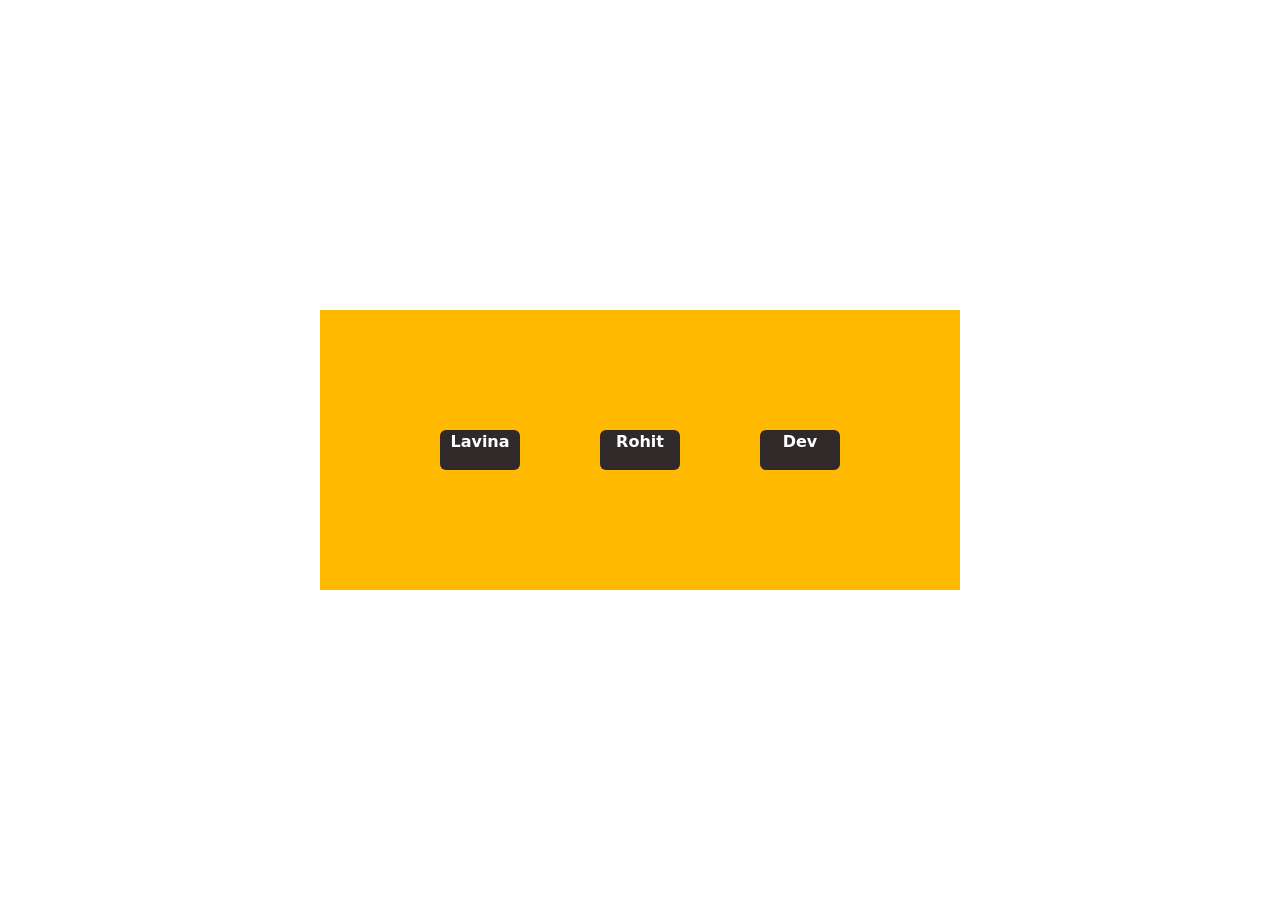
<file: index.html>
<!DOCTYPE html>
<html lang="en">
<head>
    <meta charset="UTF-8">
    <meta name="viewport" content="width=device-width, initial-scale=1.0">
    <title>Tailwind V4 Setup</title>
    <link rel="stylesheet" href="./src/output.css">
    <link rel="stylesheet" href="./src/font.css">

<body>
<!-- wrapper -->
 <div class="   w-[100vw] h-[100vh] flex items-center justify-center">

<div class=" relative bg-amber-400 flex flex-col md:flex-row lg:flex-row p-30 gap-20">
    <!-- user1 -->
     <div class=" cursor-pointer  w-20 h-10  bg-[#302929] text-white font-bold rounded-md text-center"><a href="./Lavina/index.html" class="">Lavina</a></div>
    <!-- user2 -->
     <div class=" cursor-pointer  w-20 h-10  bg-[#302929] text-white font-bold rounded-md text-center"><a href="./Rohit/index.html" class="">Rohit</a></div>
    <!-- user3 -->
     <div class=" cursor-pointer  w-20 h-10  bg-[#302929] text-white font-bold rounded-md text-center"><a href="./Kush/index.html" class="">Dev</a></div>
</div>


 </div>

</body>
</html>
</file>
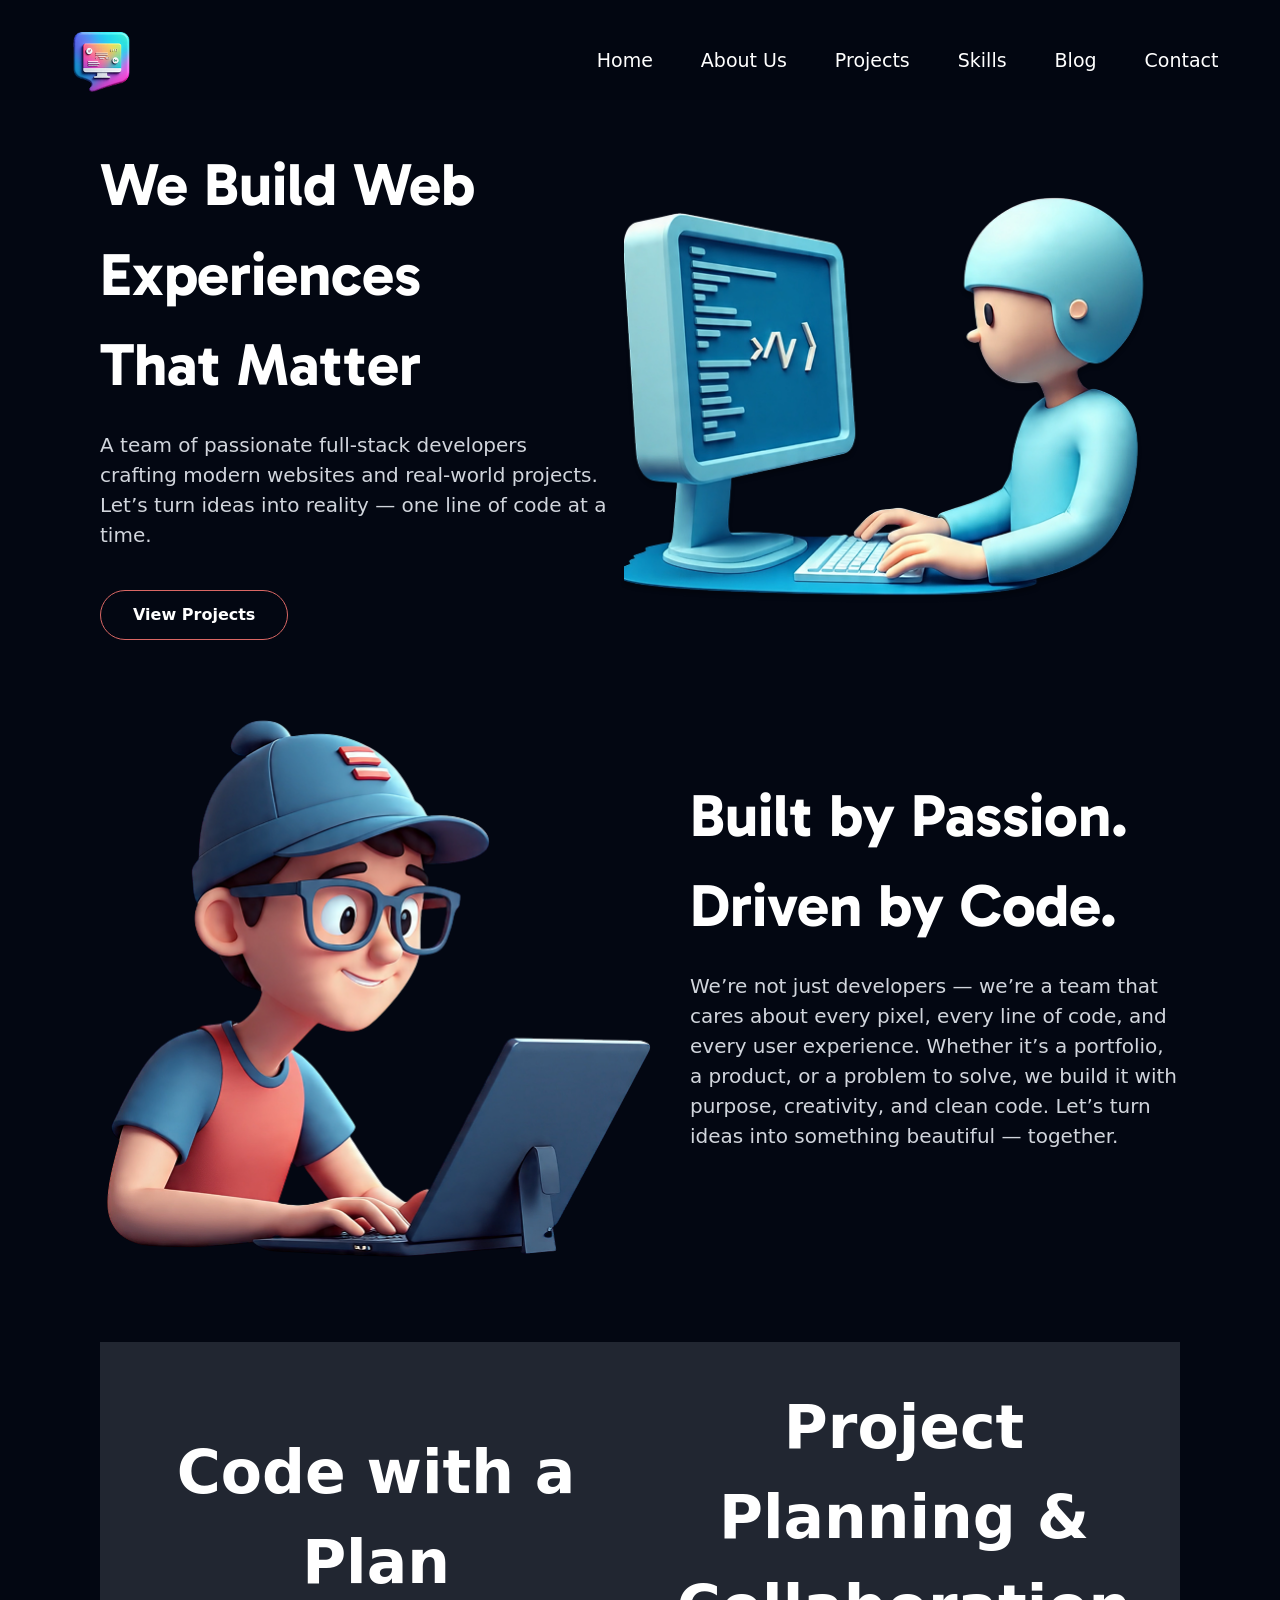
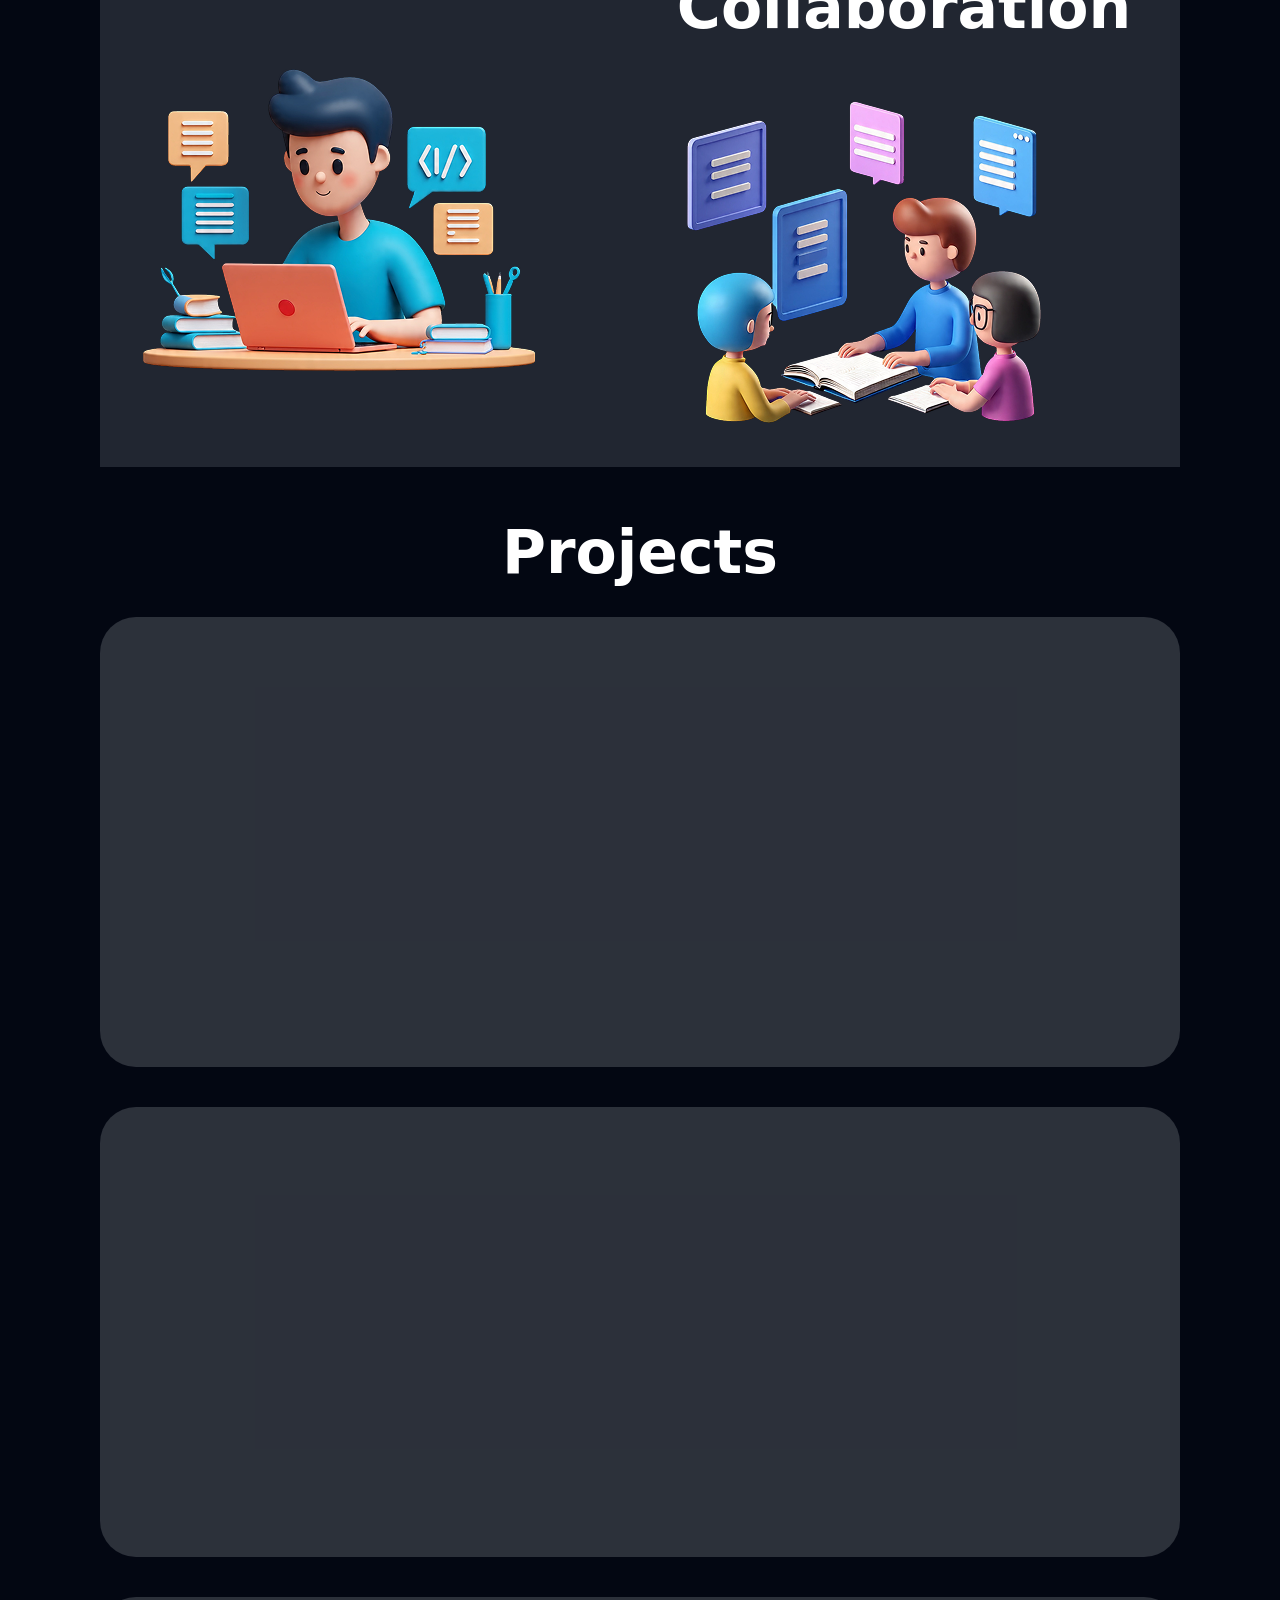
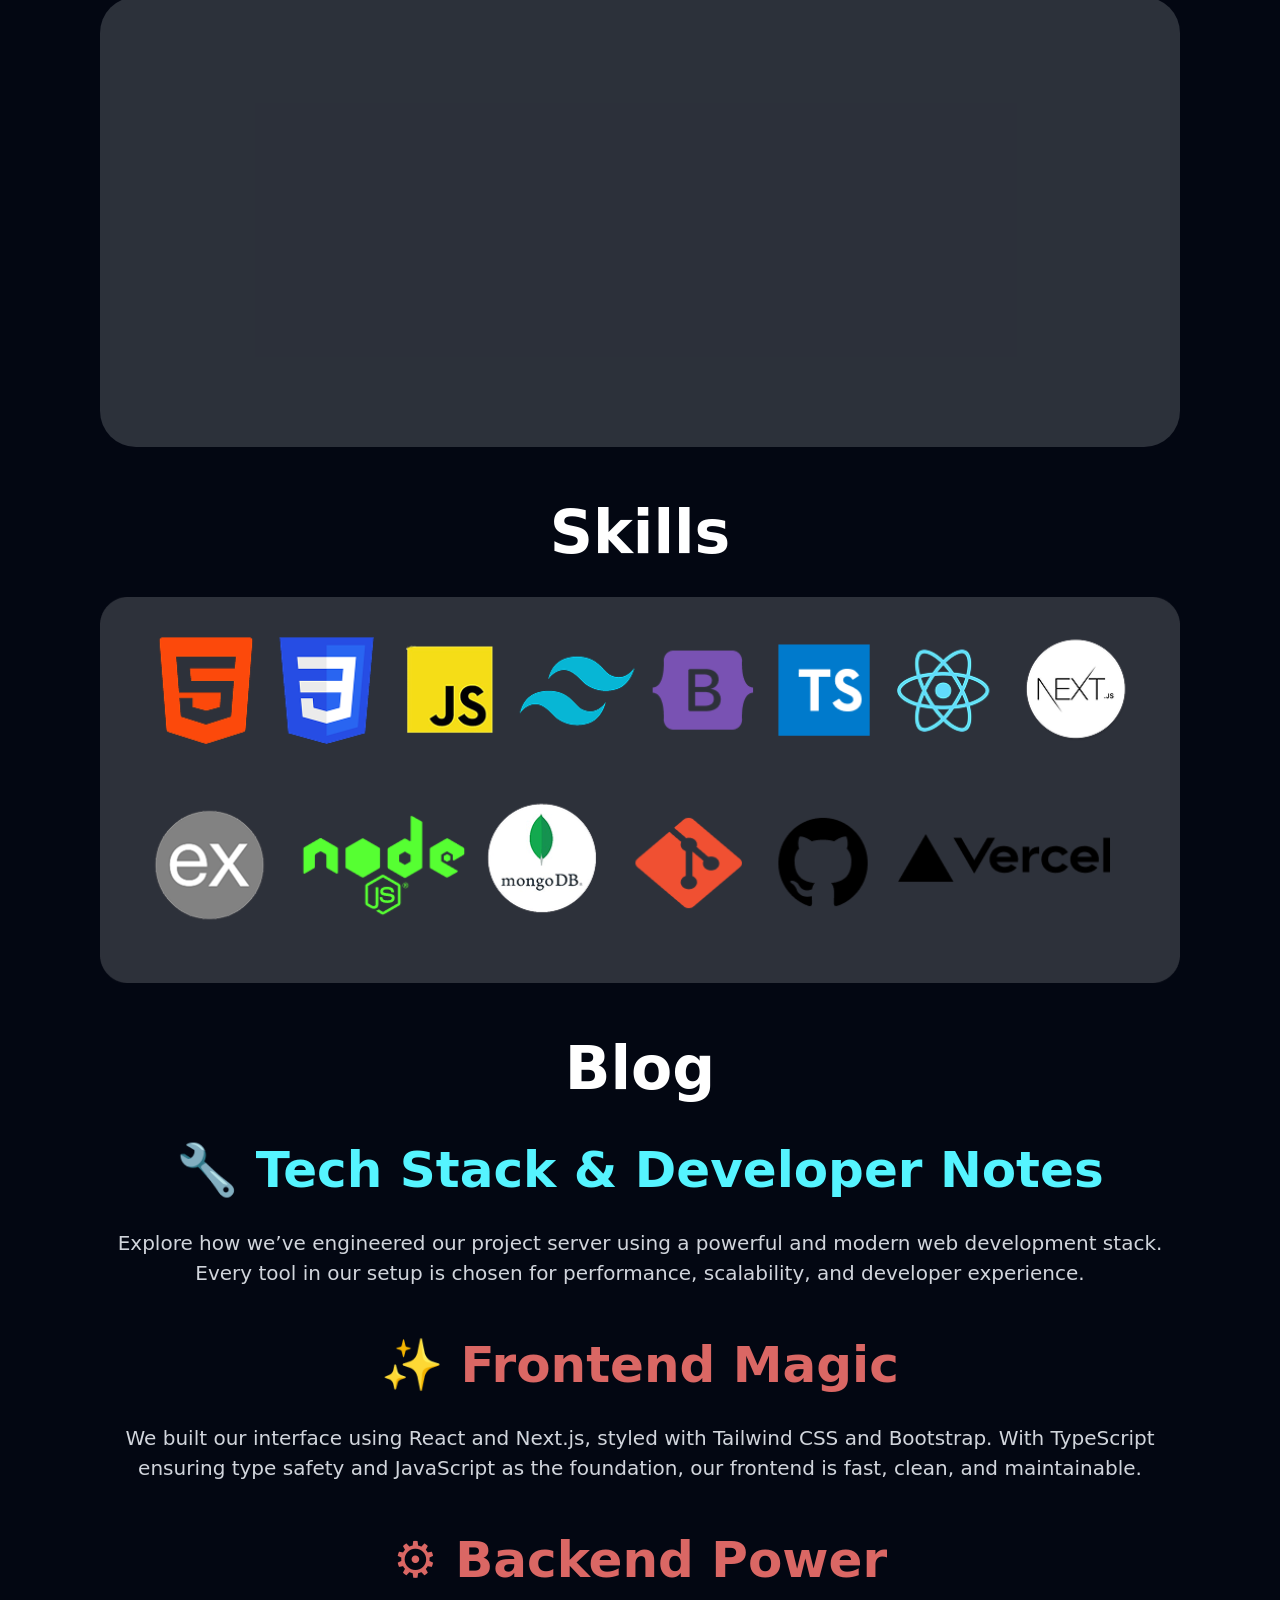
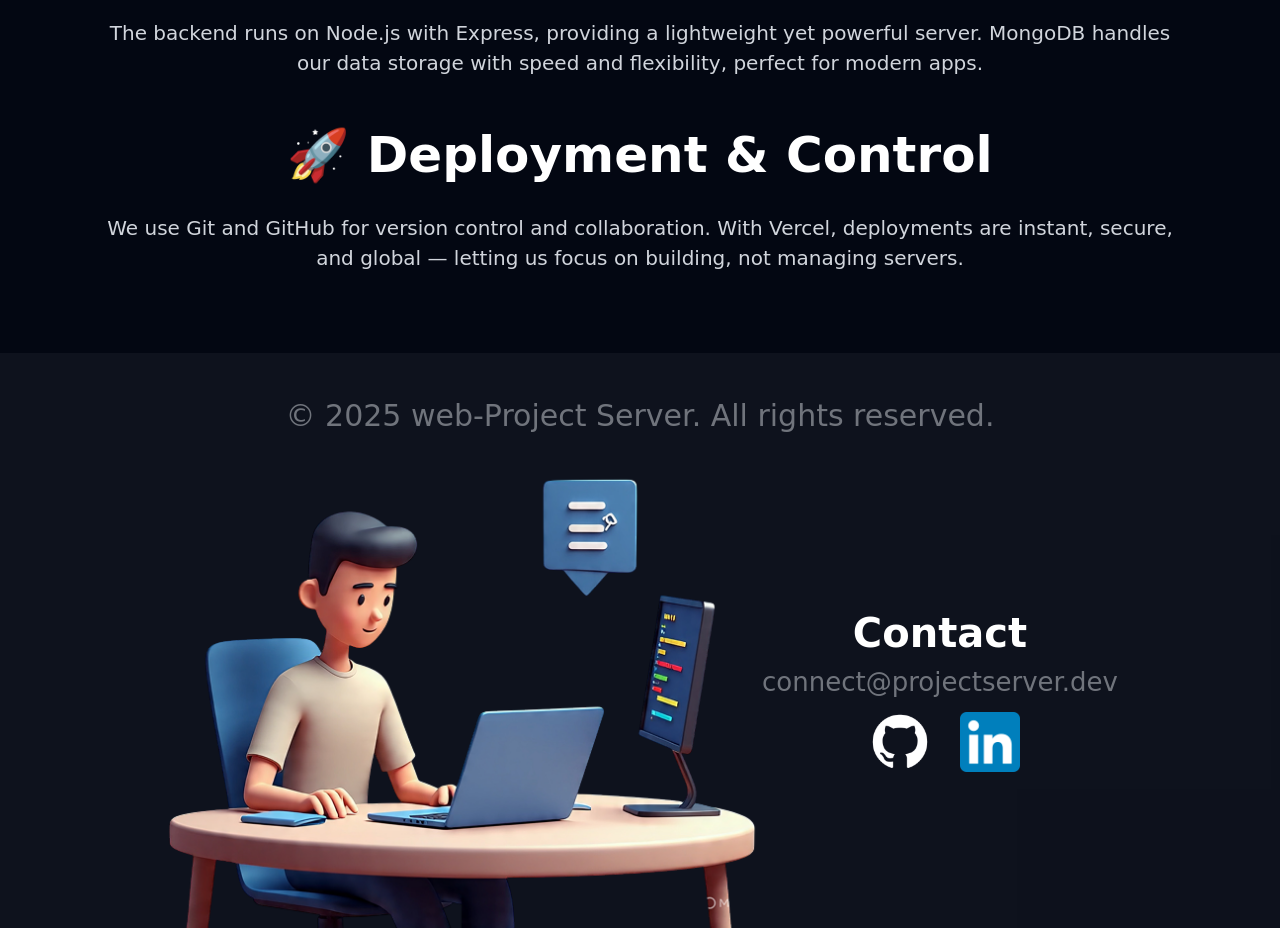
<file: Kush/index.html>
<!DOCTYPE html>
<html lang="en" class="scroll-smooth">
<head>
    <meta charset="UTF-8">
    <meta name="viewport" content="width=device-width, initial-scale=1.0">
    <title>Document</title>
        <link rel="stylesheet" href="../src/output.css">
        <link rel="stylesheet" href="../src/font.css">
</head>
<body>
    <!-- wrapper  -->
    <div class="bg-bgColor-01 overflow-clip" id="main">
     <!-- nav bar section   -->
      <nav class="bg-bgColor-01/20 sticky top-0 z-10" >
        <div class="relative  flex items-center justify-between w-11/12 max-w-[1157px] mx-auto pt-[20px] ">
            <a href="#main"><img src="../img/logo.png" alt="" class="max-w-[80px] cursor-pointer" width="80px"></a>
            <ul class="text-white text-[12px] lg:text-[19px] md:text-[18px] font-medium flex invisible decoration-none space-x-12  md:visible  ">
                <a href="#main"><li class="hover:text-skyBlue-01 transition-all duration-200 ">Home</li></a>
                <a href="#about"><li class="hover:text-skyBlue-01 transition-all duration-200 ">About Us</li></a>
                <a href="#projects"><li class=" hover:text-skyBlue-01 transition-all duration-200">Projects</li></a>
                <a href="#skills"><li class="hover:text-skyBlue-01 transition-all duration-200 ">Skills</li></a>
                <a href="#blog"><li class=" hover:text-skyBlue-01 transition-all duration-200">Blog</li></a>
                <a href="#contact"><li class=" hover:text-skyBlue-01 transition-all duration-200">Contact</li></a>
            </ul>
        </div>

      </nav>

      <!-- hero-section  -->
       <section class="bg-bgColor-01 z-0" >
        <div class="w-10/12 lg:w-[95%] max-w-[1080px] flex flex-col justify-between mx-auto items-center lg:flex-row mt-[40px]">

                    <!-- left section  -->
        <div class="text-white flex flex-col gap-5 ">
            <h1 class="font-headings text-[40px]  md:text-[50px] lg:text-[60px]  font-bold w-11/12 lg:max-w-[450px]">We Build Web Experiences That Matter</h1>
    
        <p class="text-[20px] text-gray-300  lg:max-w-[510px] mb-[20px]">A team of passionate full-stack developers crafting modern websites and real-world projects. Let’s turn ideas into reality — one line of code at a time.</p>
        <!-- buttons -->
        <div class="space-x-4"><a href="#projects"> <button class="py-[12px] px-[32px] border border-lightOrange-01 rounded-full h font-semibold cursor-pointer hover:bg-lightOrange-01 transition-all duration-200">View Projects</button> </a>
            <!-- <button class="py-[12px] px-[32px] border border-skyBlue-01 rounded-full h font-semibold cursor-pointer hover:bg-skyBlue-01 transition-all duration-200"><a href="">Contact Us</a></button> -->
        </div>
            </div>
            <!-- img right section  -->
                 <img src="../img/hero-section-right.png" alt="" width="560
                 " class="max-w-[560px] w-full">
                 </div>
 <!-- sec hero-section -->
       <div class="w-10/12 lg:w-[95%] max-w-[1080px] flex flex-col-reverse justify-between mx-auto items-center lg:flex-row pb-[60px]">
        <!-- left part -->
        <img src="../img/hero-section-left.png" alt="" width="560" class="w-full max-w-[560px]">
        <!-- right part -->
        <div class="text-white flex flex-col gap-5 ">
            <h2 class=" text-white font-headings text-[40px]  md:text-[50px] lg:text-[60px]  font-bold w-11/12 lg:max-w-[490px] ">Built by Passion. Driven by Code.</h2>
            <p class="text-[20px] text-gray-300  lg:max-w-[490px]">We’re not just developers — we’re a team that cares about every pixel, every line of code, and every user experience. Whether it’s a portfolio, a product, or a problem to solve, we build it with purpose, creativity, and clean code.
            Let’s turn ideas into something beautiful — together.</p>
        </div>
       </div>


       </section>

       <!-- about-section  -->
        <section class="bg-bgColor-01 z-0" id="about" >
<div class=" flex flex-col w-11/12 max-w-[1080px] justify-between items-center mx-auto lg:w-[95%] lg:flex-row bg-gray-400/20 px-8 pt-10 gap-10 ">
    <!-- left -->
     <div class="text-white text-center">
        <h3 class="font-bold text-[30px] md:text-[50px] lg:text-[60px] max-w-[500px]">Code with a Plan</h3>
        <img src="../img/about-section- left.png" alt="">
     </div>
     <!-- right  -->
      <div class="text-white text-center">
<h3 class="font-bold text-[30px] md:text-[50px] lg:text-[60px] max-w-[500px]">Project Planning & Collaboration</h3>
<img src="../img/about-section- right.png" alt="">
      </div>
</div>
        </section>

        <!-- projects-sections   -->
         <section class="bg-bgColor-01 z-0" id="projects">
            <div class=" flex flex-col pt-[40px] w-11/12 max-w[1080px] mx-auto lg:w-[95%] justify-between items-center text-center  ">
                <h3 class=" text-white font-bold text-[40px] md:text-[50px] lg:text-[60px] pb-[20px]">Projects</h3>
                <!--project cards -->
                <div class="max-w-[1080px] mx-auto  w-11/12 space-y-10">
                    <!-- card 1 -->
                    <div class=" w-full aspect-[12/5]   bg-gray-300/20 rounded-[36px]"></div>
                    <!-- card 2 -->
                    <div class=" w-full aspect-[12/5]   bg-gray-300/20 rounded-[36px]"></div>
                    <!-- card 3 -->
                    <div class=" w-full aspect-[12/5]   bg-gray-300/20 rounded-[36px]"></div>
                </div>
            </div>
            
         </section>

         <!-- skills-section  -->
          <section class="bg-bgColor-01 z-0" id="skills">
            <div class=" flex flex-col w-11/12 max-w-[1080px] items-center mx-auto pt-[40px] lg:w-[95%] ">
            <h3 class="text-white font-bold text-[40px] md:text-[50px] lg:text-[60px] pb-[20px]">Skills</h3>
            <img src="../img/skills-icons.svg" alt="" width="1080" class="w-full" class="w-full max-w-[1080px]">
            </div>
          </section>

          <!-- Blog-section   -->
           <section class="bg-bgColor-01 z-0" id="blog">
           <div class=" flex flex-col w-11/12 max-w-[1080px] items-center mx-auto pt-[40px] lg:w-[95%]">
            <h2 class="text-white font-bold text-[40px] md:text-[50px] lg:text-[60px] pb-[20px]">Blog</h2>
          <!-- blog-content -->
               <div class="text-center space-y-10">
                <!-- blog1  -->
                <div>
            <h3 class="text-skyBlue-01 font-bold text-[30px] md:text-[40px] lg:text-[50px] pb-[20px]">🔧 Tech Stack & Developer Notes</h3>
            <p class="text-[20px] text-gray-300 ">Explore how we’ve engineered our project server using a powerful and modern web development stack. Every tool in our setup is chosen for performance, scalability, and developer experience.</p>
            </div>
       <!-- blog2 -->
                <div>
            <h3 class="text-lightOrange-01 font-bold text-[30px] md:text-[40px] lg:text-[50px] pb-[20px]">✨ Frontend Magic</h3>
            <p class="text-[20px] text-gray-300 ">We built our interface using React and Next.js, styled with Tailwind CSS and Bootstrap. With TypeScript ensuring type safety and JavaScript as the foundation, our frontend is fast, clean, and maintainable.</p>
            </div>
                <!-- blog3 -->
                <div>
            <h3 class="text-lightOrange-01 font-bold text-[30px] md:text-[40px] lg:text-[50px] pb-[20px]">⚙️ Backend Power</h3>
            <p class="text-[20px] text-gray-300 ">The backend runs on Node.js with Express, providing a lightweight yet powerful server. MongoDB handles our data storage with speed and flexibility, perfect for modern apps.</p>
            </div>
             <!-- blog4        -->
                <div>
            <h3 class="text-white font-bold text-[30px] md:text-[40px] lg:text-[50px] pb-[20px]">🚀 Deployment & Control</h3>
            <p class="text-[20px] text-gray-300 ">We use Git and GitHub for version control and collaboration. With Vercel, deployments are instant, secure, and global — letting us focus on building, not managing servers.</p>
            </div>
       
      
            </div>
           </div>
         
           </section>

           <!-- contact-footer  -->
            <footer class="bg-bgColor-01 z-0" id="contact">
                <div class=" relative flex flex-col w-[100vw] mx-auto items-center mt-[80px] bg-gray-300/5 pt-10">
                    <h4 class="text-gray-300/50 font-medium text-[10px] md:text-[20px] lg:text-[30px] pb-[20px]"> © 2025 web-Project Server. All rights reserved.</h4>
                    <!-- photo pluse content -->
                    <div class=" w-[90%] max-w-[1500px] flex justify-center items-center mx-auto">
                    <img src="../img/footer-connect-box-img.png"  width="600" class="w-full max-w-[600px] hidden md:block lg:block">
                    <!-- contect-id  -->
                    <div class="text-center">
                  <h3 class="text-white font-bold text-[20px] md:text-[30px] lg:text-[40px]">Contact</h3>
                  <!-- contect-link -->
                  <a href="https://github.com/DevGoutam" target="_blank" class="text-gray-300/50 font-medium text-[10px] md:text-[16px] lg:text-[26px] pb-[20px]">connect@projectserver.dev</a>
                  <div class="flex justify-center  space-x-5 items-center">
                    <a href="https://github.com/DevGoutam" target="_blank"><img src="../img/gitlogo.svg" alt=""  width="112"
                    class=" w-full max-w-[60px] md:max-w-[80px] cursor-pointer "></a>
                   <a href="https://github.com/DevGoutam" target="_blank"> <img src="../img/LinkedIn_icon.svg 1.svg" alt=""  width="77px"
                    class=" cursor-pointer  w-full max-w-[40px] md:max-w-[60px]  "></a>
              
                  </div>
                    </div>
                    </div>
                </div>

            </footer>
            </div>
</body>
</html>
</file>
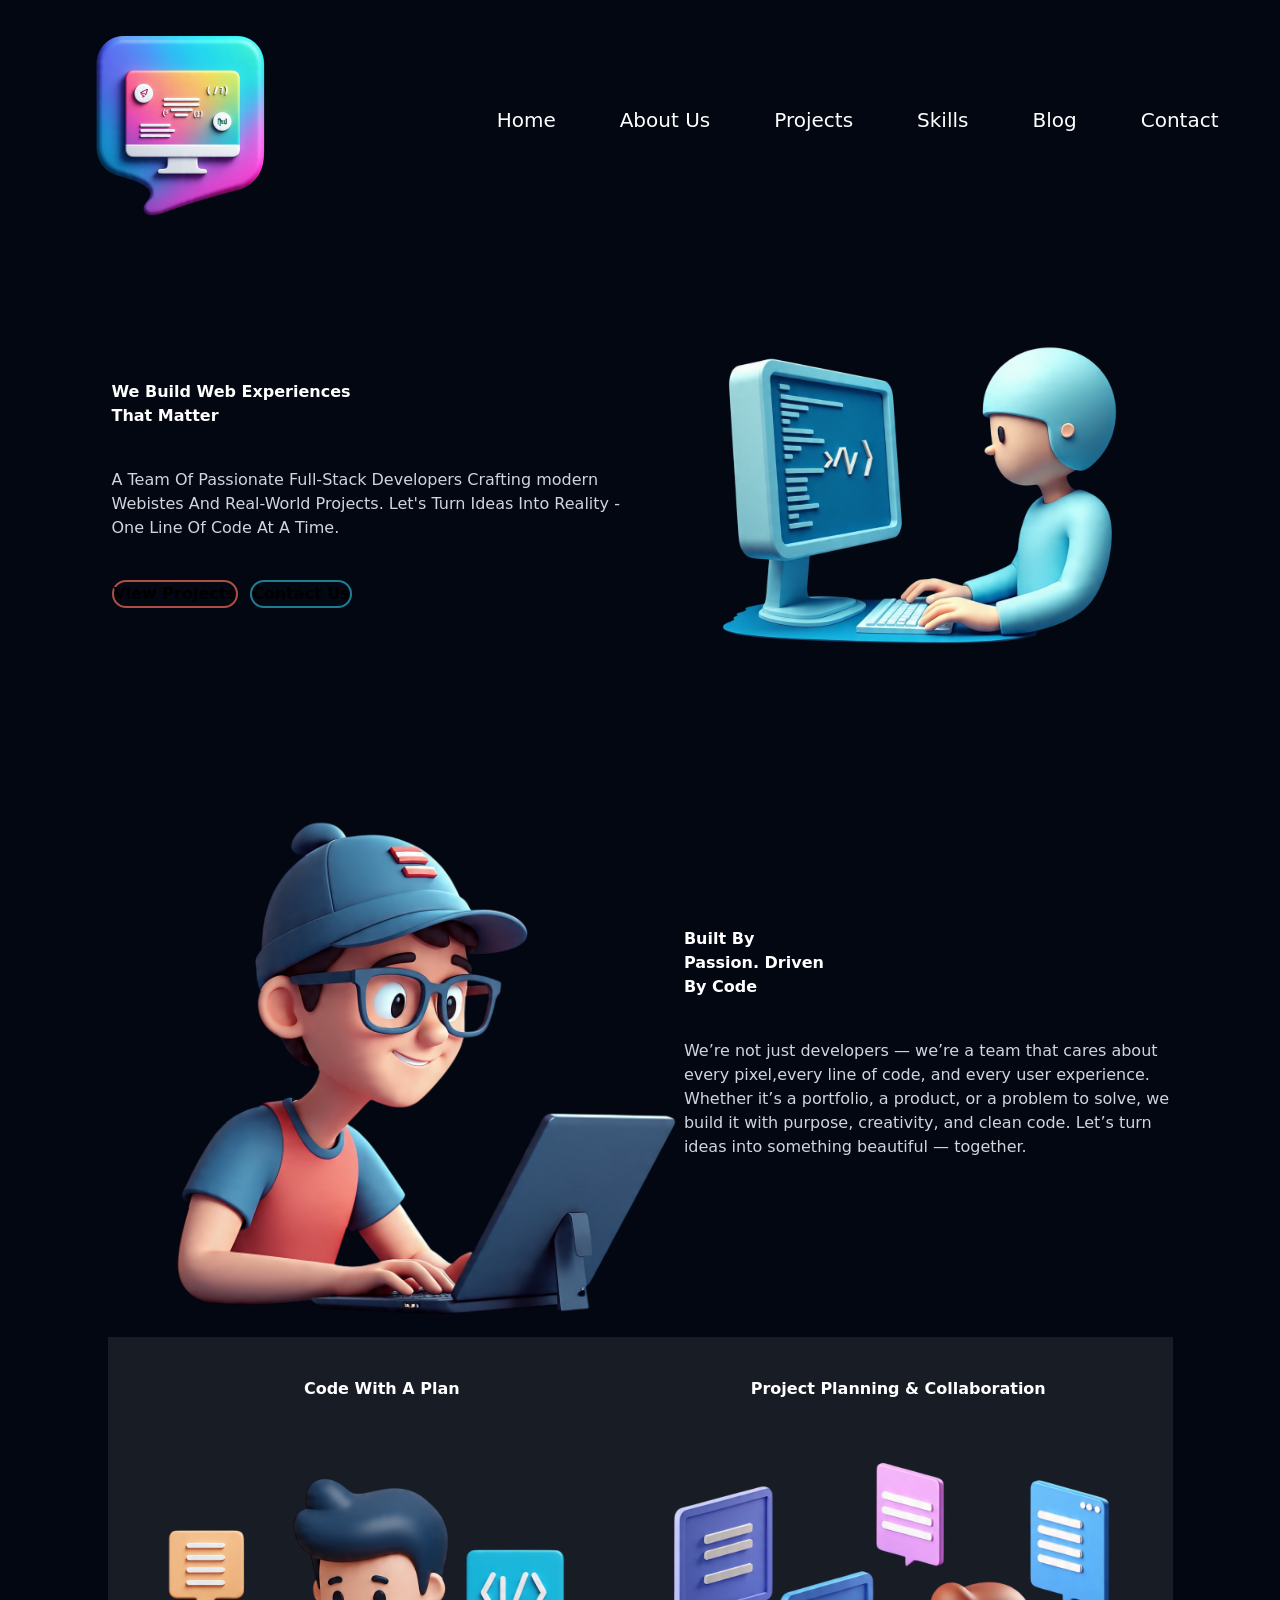
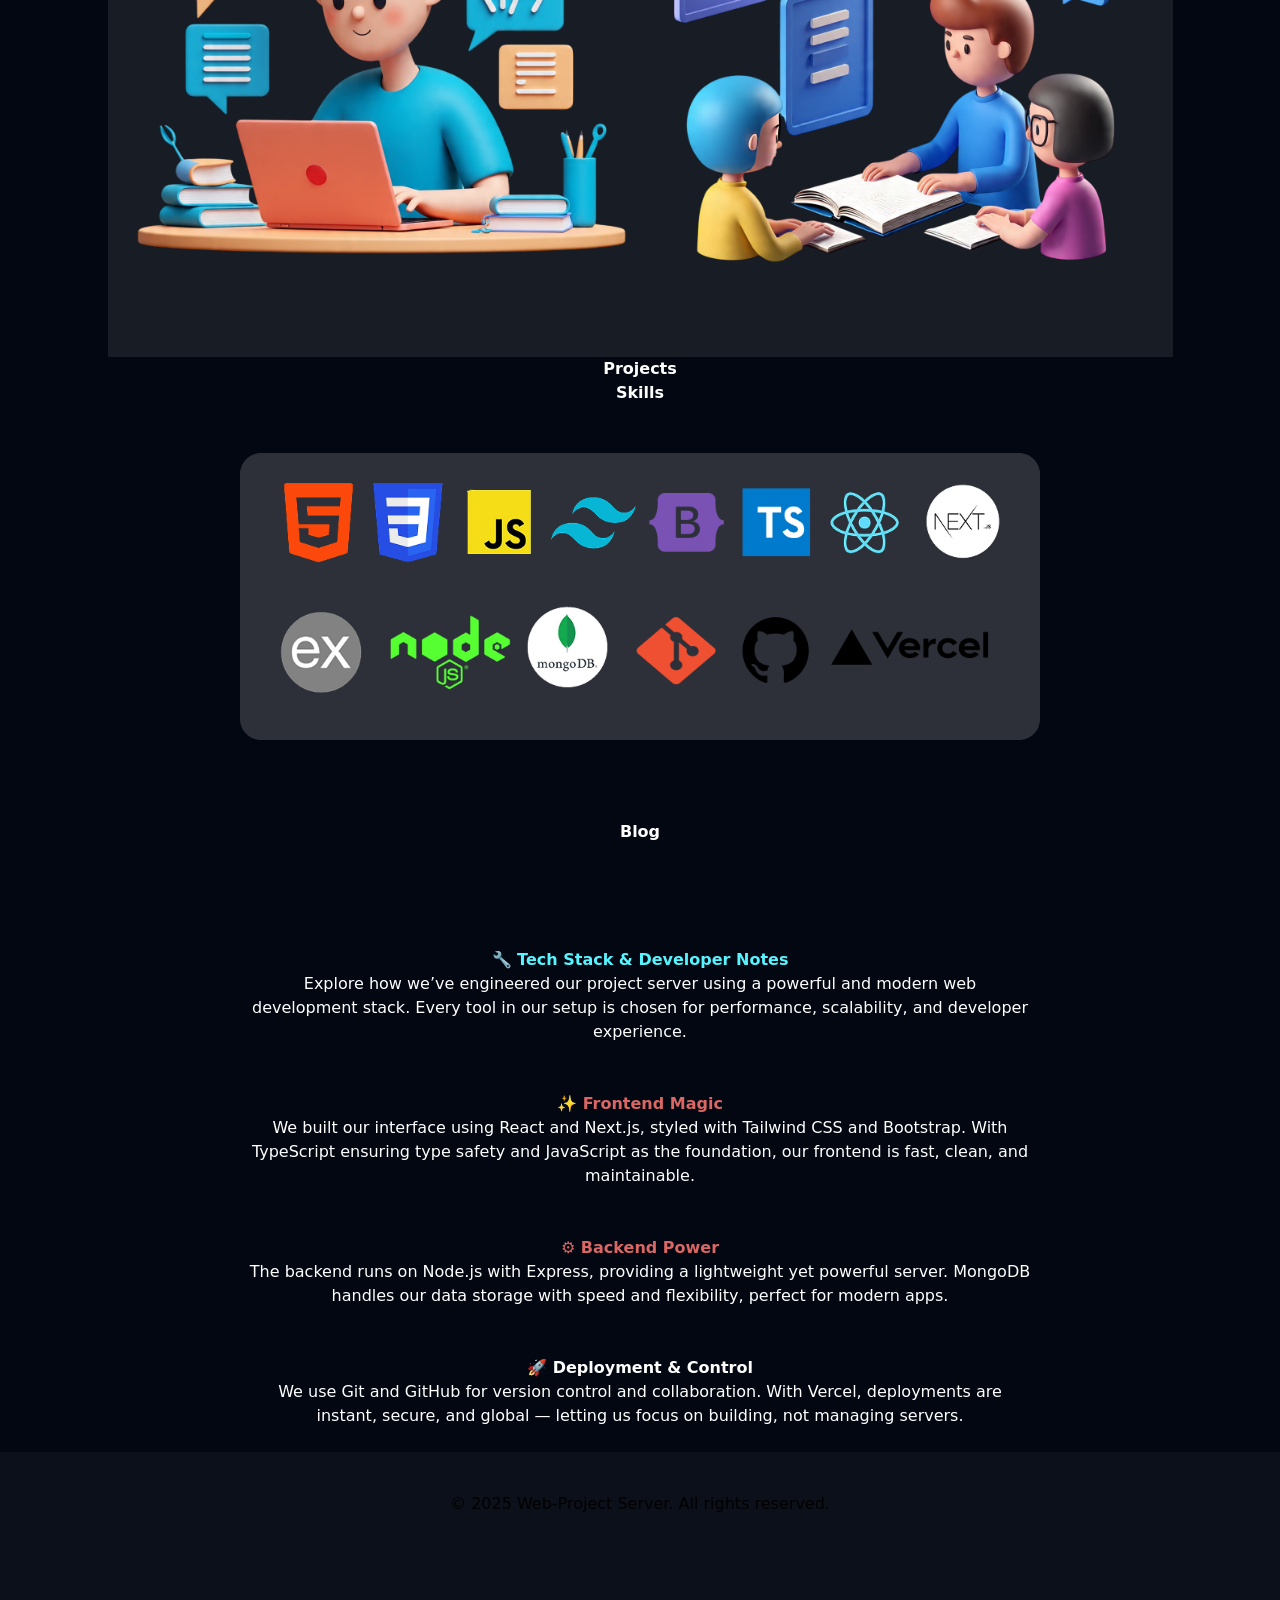
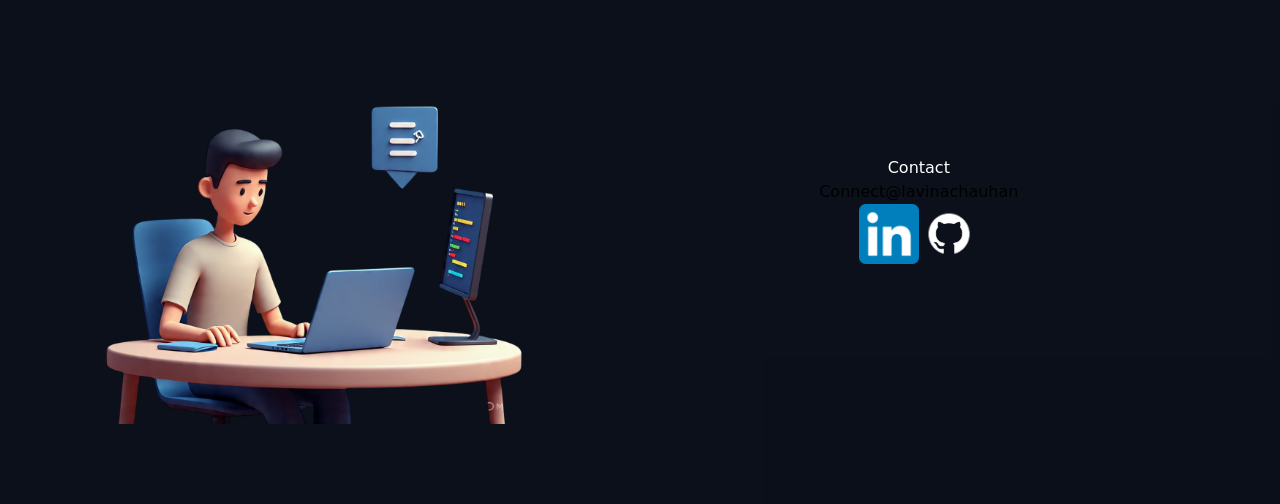
<file: Lavina/index.html>
<!DOCTYPE html>
<html lang="en">
<head>
    <meta charset="UTF-8">
    <meta name="viewport" content="width=device-width, initial-scale=1.0">
    <title>Document</title>

    <link rel="stylesheet" href="../src/output.css">
    <link rel="stylesheet" href="../src/font.css">
</head>
<body>

    <div class = "bg-[#030712] w-full overflow-x-hidden">
        <!-- nav bar -->
        <nav class = "w-full bg-[#030712]">
            <div class = "flex items-center justify-between mx-auto max-w-[1157px]">
                    <img src="./image/navBar.png" alt="" class = "w-[120px] h-[120px]">
                    <ul class = "text-white font-sans space-x-16 text-[20px] hidden lg:flex">
                        <li class = "hover:text-skyBlue-01">Home</li>
                        <li class = "hover:text-skyBlue-01">About Us</li>
                        <li class = "hover:text-skyBlue-01">Projects</li>
                        <li class = "hover:text-skyBlue-01">Skills</li>
                        <li class = "hover:text-skyBlue-01">Blog</li>
                        <li class = "hover:text-skyBlue-01">Contact</li>
                    </ul>
                    <img src="./image/hamburger.png" alt="" class = "block lg:hidden">
            </div>
        </nav>

        <!-- hero section -->
        <div class = "max-w-[1089px] w-full mx-auto flex flex-col md:flex-row mt-14 px-4 gap-10 items-center">
            <!-- left part -->
                <div class = "max-w-[545px] w-full flex flex-col space-y-10">
                <h1 class = "text-white font-bold text-3xl sm:text-5xl md:text-6xl leading-[100%]">
                    We Build Web Experiences <br> That Matter
                </h1>
                <p class = "text-gray-300 text-base sm:text-lg md:text-2xl max-w-[493px] w-full">A Team Of Passionate Full-Stack Developers Crafting modern
                    Webistes And Real-World Projects. Let's Turn Ideas Into Reality - One 
                    Line Of Code At A Time.
                </p>
                <div class = "flex gap-3">
                    <!-- left button -->
                    <div class = "text-gray-200  text-lg sm:text-xl font-bold  border-[#AF4D47] border-[2px] max-w-[250px] rounded-full p-4 text-center">
                        <a href="#">View Projects</a>
                    </div>
                    <div class = "text-gray-200 text-lg sm:text-xl font-bold border-[#1E7E91] border-[2px] max-w-[250px] rounded-full p-4 text-center">
                        <a href="#">Contact Us</a>
                    </div>
                    <!-- right button -->
                </div>
                </div>
            <!-- right part -->
            <div class = "max-w-[545px] w-full">
                <img src="image/hero-section.png" alt="">
            </div>
        </div>


        <!-- sub-hero section -->
        <div class = "max-w-[1089px] w-full mx-auto flex mt-14 flex-col-reverse md:flex-row items-center justify-center">
                <!-- left part -->
            <div>
                <img src="./image/sub-hero-section.png" alt="">
            </div>

        <!-- right part -->
            <div class = "max-w-[50%] w-full flex flex-col space-y-10">
                <h1 class = "text-white font-bold text-3xl sm:text-5xl md:text-6xl leading-[100%] max-w-[490px]">
                    Built By <br>
                    Passion. Driven <br>
                    By Code
                </h1>
                <p class = "text-gray-300 text-base sm:text-lg md:text-2xl max-w-[493px] w-full">
                    We’re not just developers — we’re a team that
                    cares about every pixel,every line of code, 
                    and every user experience. Whether it’s a 
                    portfolio, a product, or a problem to solve, 
                    we build it with purpose, creativity, and 
                    clean code. Let’s turn ideas into something 
                    beautiful — together.
                </p>
            </div>

        </div>

        <!-- about section -->
        <div class = "max-w-[1065px] w-full bg-[#78757530] flex flex-col md:flex-row mx-auto justify-evenly px-4 py-10 md:p-16 mt-16">

            <!-- left part -->
             <div class = "w-full max-w-[450px] space-y-4">
                <div class = "pb-4"><h1 class = "text-white text-2xl sm:text-3xl md:text-4xl font-bold h-3 text-center">Code With A Plan</h1></div>
                <div><img src="./image/About-sectionIMG-1.png" alt="" class = "h-auto w-full max-w-[415px] mx-auto"></div>
                
             </div>
            <!-- right part -->
              <div class = "w-full max-w-[450px] space-y-4">
                <div class = "pb-4"><h1 class = "text-white text-2xl sm:text-3xl md:text-4xl font-bold h-3 pb-2.5 text-center">Project Planning & Collaboration</h1></div>
                <div><img src="./image/About-sectionIMG-2.png" alt="" class = "h-auto w-full max-w-[415px] mx-auto"></div>
                
             </div>
        </div>


        <!-- project section -->
        <div class = "flex flex-col space-y-7 items-center max-w-[1065px] w-full mx-auto mt-20">
            <h1 class = "text-white text-6xl font-bold mb-16">Projects</h1>
            <div class = "max-w-[1065px] w-full min-h-[300px]  md:min-h-[436px] bg-[#2525256B] rounded-3xl"></div>
            <div class = "max-w-[1065px] w-full min-h-[300px]  md:min-h-[436px] bg-[#2525256B] rounded-3xl"></div>
            <div class = "max-w-[1065px] w-full min-h-[300px]  md:min-h-[436px] bg-[#2525256B] rounded-3xl"></div>
        </div>
        

        <!-- skills section -->
        <div class = "max-w-[1066px] w-full mx-auto flex flex-col items-center mt-14 justify-between">
            <h1 class = "text-white  text-base sm:text-3xl md:text-6xl font-bold sm:pb-12 md:pb-24">Skills</h1>
            <img src="./image/skills.png" alt="" class="w-full max-w-[800px]">
        </div>

        <!-- blog section -->
        <div class = "max-w-[991px] w-full flex flex-col mx-auto px-4 sm:px-8 md:px-10">
            <h1 class = "text-white text-3xl sm:text-5xl md:text-7xl font-bold text-center py-10 sm:py-20">Blog</h1>

              <div class="text-center px-2 sm:px-6 md:px-8 py-6 space-y-4">

            <h1 class="text-2xl sm:text-4xl md:text-5xl text-skyBlue-01 font-bold">🔧 Tech Stack & Developer Notes</h1>
                <p class="text-white text-base sm:text-xl md:text-2xl leading-8 px-4 sm:px-12">Explore how we’ve engineered our project
                server using a powerful and modern web 
                development stack. Every tool in our 
                setup is chosen for performance, 
                scalability, and developer experience.</p>
            </div>

        <div class="text-center px-2 sm:px-6 md:px-8 py-6 space-y-4">

            <h1 class = "text-2xl sm:text-4xl md:text-5xl text-lightOrange-01 font-bold">✨ Frontend Magic</h1>
                <p class = "text-white text-base sm:text-xl md:text-2xl leading-8 px-4 sm:px-12">We built our interface using React 
                    and Next.js, styled with Tailwind 
                    CSS and Bootstrap. With TypeScript
                    ensuring type safety and JavaScript
                    as the foundation, our frontend is 
                    fast, clean, and maintainable.</p>
            </div>

       <div class="text-center px-2 sm:px-6 md:px-8 py-6 space-y-4">

                <h1 class = "text-2xl sm:text-4xl md:text-5xl text-lightOrange-01 font-bold">⚙️ Backend Power</h1>
                <p class = "text-white text-base sm:text-xl md:text-2xl leading-8 px-4 sm:px-12">The backend runs on Node.js with 
                Express, providing a lightweight yet 
                powerful server. MongoDB handles our 
                data storage with speed and flexibility,
                perfect for modern apps.</p>
            </div>

        <div class="text-center px-2 sm:px-6 md:px-8 py-6 space-y-4">

           <h1 class = "text-2xl sm:text-4xl md:text-5xl text-white font-bold">🚀 Deployment & Control</h1>
                <p class = "text-white text-base sm:text-xl md:text-2xl leading-8 px-4 sm:px-12">We use Git and GitHub for version 
                control and collaboration. With Vercel, 
                deployments are instant, secure, and 
                global — letting us focus on building, 
                not managing servers.</p>
            </div>
        </div>

        <!-- footer section -->
        <div class = "max-w-[1440px] w-full bg-[#9292920F] mx-auto flex flex-col">
            <div>
                <p class = "text-gray-400 text-lg sm:text-2xl md:text-4xl text-center pt-6 sm:pt-10 font-medium"> &#169 2025 Web-Project Server. All rights reserved.</p>
            </div>

            <div class = "flex flex-col lg:flex-row justify-evenly items-center py-10 space-y-10 lg:space-y-0">
                <!-- left part -->
                <div class="w-full max-w-[500px] px-4">
                    <img src="./image/footer.png" alt="" class="w-full h-auto object-contain">
                </div>

                <!-- right part -->
                <div class="flex flex-col max-w-[607px] w-full items-center space-y-6 px-4 text-center">
                    <span class="text-white text-xl sm:text-2xl md:text-3xl">Contact</span>
                    <span class="text-gray-400 text-lg sm:text-xl md:text-2xl font-medium"><a href="https://github.com/lavinachauhan">Connect@lavinachauhan</a></span>
                    
                    <!-- links for github and linkedIn -->
                    <div class="flex space-x-6">
                        <a href="https://www.linkedin.com/in/lavinachauhan/"><img src="./image/linkedIn.png" alt="" class="w-[50px] sm:w-[60px] md:w-[77px] h-auto"></a>
                        <a href="https://github.com/lavinachauhan"> <img src="./image/github.png" alt="" class="w-[50px] sm:w-[60px] md:w-[77px] h-auto"></a>
                    </div>
                </div>
            </div>
        </div>
    </div>
   

</body>
</html>
</file>
<file: src/font.css>
@import url('https://fonts.googleapis.com/css2?family=Bebas+Neue&display=swap');
@import url('https://fonts.googleapis.com/css2?family=Gabarito:wght@400..900&display=swap');
</file>
<file: src/output.css>
/*! tailwindcss v4.1.11 | MIT License | https://tailwindcss.com */
@layer properties;
@layer theme, base, components, utilities;
@layer theme {
  :root, :host {
    --font-sans: ui-sans-serif, system-ui, sans-serif, "Apple Color Emoji",
      "Segoe UI Emoji", "Segoe UI Symbol", "Noto Color Emoji";
    --font-mono: ui-monospace, SFMono-Regular, Menlo, Monaco, Consolas, "Liberation Mono",
      "Courier New", monospace;
    --color-amber-400: oklch(82.8% 0.189 84.429);
    --color-gray-300: oklch(87.2% 0.01 258.338);
    --color-gray-400: oklch(70.7% 0.022 261.325);
    --color-white: #fff;
    --spacing: 0.25rem;
    --font-weight-medium: 500;
    --font-weight-semibold: 600;
    --font-weight-bold: 700;
    --radius-md: 0.375rem;
    --radius-3xl: 1.5rem;
    --default-transition-duration: 150ms;
    --default-transition-timing-function: cubic-bezier(0.4, 0, 0.2, 1);
    --default-font-family: var(--font-sans);
    --default-mono-font-family: var(--font-mono);
    --font-paraFont: "Bebas Neue", sans-serif;
    --font-headings: "Gabarito", sans-serif;
    --color-bgColor-01: #030712;
    --color-lightOrange-01: #DA6764;
    --color-skyBlue-01: #55F4FF;
  }
}
@layer base {
  *, ::after, ::before, ::backdrop, ::file-selector-button {
    box-sizing: border-box;
    margin: 0;
    padding: 0;
    border: 0 solid;
  }
  html, :host {
    line-height: 1.5;
    -webkit-text-size-adjust: 100%;
    tab-size: 4;
    font-family: var(--default-font-family, ui-sans-serif, system-ui, sans-serif, "Apple Color Emoji", "Segoe UI Emoji", "Segoe UI Symbol", "Noto Color Emoji");
    font-feature-settings: var(--default-font-feature-settings, normal);
    font-variation-settings: var(--default-font-variation-settings, normal);
    -webkit-tap-highlight-color: transparent;
  }
  hr {
    height: 0;
    color: inherit;
    border-top-width: 1px;
  }
  abbr:where([title]) {
    -webkit-text-decoration: underline dotted;
    text-decoration: underline dotted;
  }
  h1, h2, h3, h4, h5, h6 {
    font-size: inherit;
    font-weight: inherit;
  }
  a {
    color: inherit;
    -webkit-text-decoration: inherit;
    text-decoration: inherit;
  }
  b, strong {
    font-weight: bolder;
  }
  code, kbd, samp, pre {
    font-family: var(--default-mono-font-family, ui-monospace, SFMono-Regular, Menlo, Monaco, Consolas, "Liberation Mono", "Courier New", monospace);
    font-feature-settings: var(--default-mono-font-feature-settings, normal);
    font-variation-settings: var(--default-mono-font-variation-settings, normal);
    font-size: 1em;
  }
  small {
    font-size: 80%;
  }
  sub, sup {
    font-size: 75%;
    line-height: 0;
    position: relative;
    vertical-align: baseline;
  }
  sub {
    bottom: -0.25em;
  }
  sup {
    top: -0.5em;
  }
  table {
    text-indent: 0;
    border-color: inherit;
    border-collapse: collapse;
  }
  :-moz-focusring {
    outline: auto;
  }
  progress {
    vertical-align: baseline;
  }
  summary {
    display: list-item;
  }
  ol, ul, menu {
    list-style: none;
  }
  img, svg, video, canvas, audio, iframe, embed, object {
    display: block;
    vertical-align: middle;
  }
  img, video {
    max-width: 100%;
    height: auto;
  }
  button, input, select, optgroup, textarea, ::file-selector-button {
    font: inherit;
    font-feature-settings: inherit;
    font-variation-settings: inherit;
    letter-spacing: inherit;
    color: inherit;
    border-radius: 0;
    background-color: transparent;
    opacity: 1;
  }
  :where(select:is([multiple], [size])) optgroup {
    font-weight: bolder;
  }
  :where(select:is([multiple], [size])) optgroup option {
    padding-inline-start: 20px;
  }
  ::file-selector-button {
    margin-inline-end: 4px;
  }
  ::placeholder {
    opacity: 1;
  }
  @supports (not (-webkit-appearance: -apple-pay-button))  or (contain-intrinsic-size: 1px) {
    ::placeholder {
      color: currentcolor;
      @supports (color: color-mix(in lab, red, red)) {
        color: color-mix(in oklab, currentcolor 50%, transparent);
      }
    }
  }
  textarea {
    resize: vertical;
  }
  ::-webkit-search-decoration {
    -webkit-appearance: none;
  }
  ::-webkit-date-and-time-value {
    min-height: 1lh;
    text-align: inherit;
  }
  ::-webkit-datetime-edit {
    display: inline-flex;
  }
  ::-webkit-datetime-edit-fields-wrapper {
    padding: 0;
  }
  ::-webkit-datetime-edit, ::-webkit-datetime-edit-year-field, ::-webkit-datetime-edit-month-field, ::-webkit-datetime-edit-day-field, ::-webkit-datetime-edit-hour-field, ::-webkit-datetime-edit-minute-field, ::-webkit-datetime-edit-second-field, ::-webkit-datetime-edit-millisecond-field, ::-webkit-datetime-edit-meridiem-field {
    padding-block: 0;
  }
  :-moz-ui-invalid {
    box-shadow: none;
  }
  button, input:where([type="button"], [type="reset"], [type="submit"]), ::file-selector-button {
    appearance: button;
  }
  ::-webkit-inner-spin-button, ::-webkit-outer-spin-button {
    height: auto;
  }
  [hidden]:where(:not([hidden="until-found"])) {
    display: none !important;
  }
}
@layer utilities {
  .invisible {
    visibility: hidden;
  }
  .relative {
    position: relative;
  }
  .sticky {
    position: sticky;
  }
  .top-0 {
    top: calc(var(--spacing) * 0);
  }
  .z-0 {
    z-index: 0;
  }
  .z-10 {
    z-index: 10;
  }
  .mx-auto {
    margin-inline: auto;
  }
  .mt-\[40px\] {
    margin-top: 40px;
  }
  .mt-\[80px\] {
    margin-top: 80px;
  }
  .mb-\[20px\] {
    margin-bottom: 20px;
  }
  .flex {
    display: flex;
  }
  .hidden {
    display: none;
  }
  .table {
    display: table;
  }
  .aspect-\[12\/5\] {
    aspect-ratio: 12/5;
  }
  .h-2 {
    height: calc(var(--spacing) * 2);
  }
  .h-10 {
    height: calc(var(--spacing) * 10);
  }
  .h-\[100vh\] {
    height: 100vh;
  }
  .w-10 {
    width: calc(var(--spacing) * 10);
  }
  .w-10\/12 {
    width: calc(10/12 * 100%);
  }
  .w-11 {
    width: calc(var(--spacing) * 11);
  }
  .w-11\/12 {
    width: calc(11/12 * 100%);
  }
  .w-20 {
    width: calc(var(--spacing) * 20);
  }
  .w-\[90\%\] {
    width: 90%;
  }
  .w-\[100vw\] {
    width: 100vw;
  }
  .w-full {
    width: 100%;
  }
  .max-w-\[40px\] {
    max-width: 40px;
  }
  .max-w-\[60px\] {
    max-width: 60px;
  }
  .max-w-\[80px\] {
    max-width: 80px;
  }
  .max-w-\[500px\] {
    max-width: 500px;
  }
  .max-w-\[560px\] {
    max-width: 560px;
  }
  .max-w-\[600px\] {
    max-width: 600px;
  }
  .max-w-\[607px\] {
    max-width: 607px;
  }
  .max-w-\[800px\] {
    max-width: 800px;
  }
  .max-w-\[991px\] {
    max-width: 991px;
  }
  .max-w-\[1065px\] {
    max-width: 1065px;
  }
  .max-w-\[1066px\] {
    max-width: 1066px;
  }
  .max-w-\[1080px\] {
    max-width: 1080px;
  }
  .max-w-\[1089px\] {
    max-width: 1089px;
  }
  .max-w-\[1157px\] {
    max-width: 1157px;
  }
  .max-w-\[1440px\] {
    max-width: 1440px;
  }
  .max-w-\[1500px\] {
    max-width: 1500px;
  }
  .border-collapse {
    border-collapse: collapse;
  }
  .transform {
    transform: var(--tw-rotate-x,) var(--tw-rotate-y,) var(--tw-rotate-z,) var(--tw-skew-x,) var(--tw-skew-y,);
  }
  .cursor-pointer {
    cursor: pointer;
  }
  .resize {
    resize: both;
  }
  .flex-col {
    flex-direction: column;
  }
  .flex-col-reverse {
    flex-direction: column-reverse;
  }
  .items-center {
    align-items: center;
  }
  .justify-between {
    justify-content: space-between;
  }
  .justify-center {
    justify-content: center;
  }
  .justify-evenly {
    justify-content: space-evenly;
  }
  .gap-2 {
    gap: calc(var(--spacing) * 2);
  }
  .gap-3 {
    gap: calc(var(--spacing) * 3);
  }
  .gap-5 {
    gap: calc(var(--spacing) * 5);
  }
  .gap-10 {
    gap: calc(var(--spacing) * 10);
  }
  .gap-20 {
    gap: calc(var(--spacing) * 20);
  }
  .space-y-10 {
    :where(& > :not(:last-child)) {
      --tw-space-y-reverse: 0;
      margin-block-start: calc(calc(var(--spacing) * 10) * var(--tw-space-y-reverse));
      margin-block-end: calc(calc(var(--spacing) * 10) * calc(1 - var(--tw-space-y-reverse)));
    }
  }
  .space-x-4 {
    :where(& > :not(:last-child)) {
      --tw-space-x-reverse: 0;
      margin-inline-start: calc(calc(var(--spacing) * 4) * var(--tw-space-x-reverse));
      margin-inline-end: calc(calc(var(--spacing) * 4) * calc(1 - var(--tw-space-x-reverse)));
    }
  }
  .space-x-5 {
    :where(& > :not(:last-child)) {
      --tw-space-x-reverse: 0;
      margin-inline-start: calc(calc(var(--spacing) * 5) * var(--tw-space-x-reverse));
      margin-inline-end: calc(calc(var(--spacing) * 5) * calc(1 - var(--tw-space-x-reverse)));
    }
  }
  .space-x-12 {
    :where(& > :not(:last-child)) {
      --tw-space-x-reverse: 0;
      margin-inline-start: calc(calc(var(--spacing) * 12) * var(--tw-space-x-reverse));
      margin-inline-end: calc(calc(var(--spacing) * 12) * calc(1 - var(--tw-space-x-reverse)));
    }
  }
  .space-x-16 {
    :where(& > :not(:last-child)) {
      --tw-space-x-reverse: 0;
      margin-inline-start: calc(calc(var(--spacing) * 16) * var(--tw-space-x-reverse));
      margin-inline-end: calc(calc(var(--spacing) * 16) * calc(1 - var(--tw-space-x-reverse)));
    }
  }
  .space-x-18 {
    :where(& > :not(:last-child)) {
      --tw-space-x-reverse: 0;
      margin-inline-start: calc(calc(var(--spacing) * 18) * var(--tw-space-x-reverse));
      margin-inline-end: calc(calc(var(--spacing) * 18) * calc(1 - var(--tw-space-x-reverse)));
    }
  }
  .overflow-clip {
    overflow: clip;
  }
  .scroll-smooth {
    scroll-behavior: smooth;
  }
  .rounded-3xl {
    border-radius: var(--radius-3xl);
  }
  .rounded-\[36px\] {
    border-radius: 36px;
  }
  .rounded-full {
    border-radius: calc(infinity * 1px);
  }
  .rounded-md {
    border-radius: var(--radius-md);
  }
  .border {
    border-style: var(--tw-border-style);
    border-width: 1px;
  }
  .border-\[2px\] {
    border-style: var(--tw-border-style);
    border-width: 2px;
  }
  .border-\[\#1E7E91\] {
    border-color: #1E7E91;
  }
  .border-\[\#AF4D47\] {
    border-color: #AF4D47;
  }
  .border-lightOrange-01 {
    border-color: var(--color-lightOrange-01);
  }
  .border-skyBlue-01 {
    border-color: var(--color-skyBlue-01);
  }
  .bg-\[\#030712\] {
    background-color: #030712;
  }
  .bg-\[\#302929\] {
    background-color: #302929;
  }
  .bg-\[\#2525256B\] {
    background-color: #2525256B;
  }
  .bg-\[\#9292920F\] {
    background-color: #9292920F;
  }
  .bg-\[\#78757530\] {
    background-color: #78757530;
  }
  .bg-amber-400 {
    background-color: var(--color-amber-400);
  }
  .bg-bgColor-01 {
    background-color: var(--color-bgColor-01);
  }
  .bg-bgColor-01\/20 {
    background-color: color-mix(in srgb, #030712 20%, transparent);
    @supports (color: color-mix(in lab, red, red)) {
      background-color: color-mix(in oklab, var(--color-bgColor-01) 20%, transparent);
    }
  }
  .bg-gray-300 {
    background-color: var(--color-gray-300);
  }
  .bg-gray-300\/5 {
    background-color: color-mix(in srgb, oklch(87.2% 0.01 258.338) 5%, transparent);
    @supports (color: color-mix(in lab, red, red)) {
      background-color: color-mix(in oklab, var(--color-gray-300) 5%, transparent);
    }
  }
  .bg-gray-300\/20 {
    background-color: color-mix(in srgb, oklch(87.2% 0.01 258.338) 20%, transparent);
    @supports (color: color-mix(in lab, red, red)) {
      background-color: color-mix(in oklab, var(--color-gray-300) 20%, transparent);
    }
  }
  .bg-gray-400 {
    background-color: var(--color-gray-400);
  }
  .bg-gray-400\/20 {
    background-color: color-mix(in srgb, oklch(70.7% 0.022 261.325) 20%, transparent);
    @supports (color: color-mix(in lab, red, red)) {
      background-color: color-mix(in oklab, var(--color-gray-400) 20%, transparent);
    }
  }
  .p-30 {
    padding: calc(var(--spacing) * 30);
  }
  .p-\[20px\] {
    padding: 20px;
  }
  .px-2 {
    padding-inline: calc(var(--spacing) * 2);
  }
  .px-4 {
    padding-inline: calc(var(--spacing) * 4);
  }
  .px-8 {
    padding-inline: calc(var(--spacing) * 8);
  }
  .px-\[32px\] {
    padding-inline: 32px;
  }
  .py-6 {
    padding-block: calc(var(--spacing) * 6);
  }
  .py-10 {
    padding-block: calc(var(--spacing) * 10);
  }
  .py-\[12px\] {
    padding-block: 12px;
  }
  .pt-1 {
    padding-top: calc(var(--spacing) * 1);
  }
  .pt-1\.5 {
    padding-top: calc(var(--spacing) * 1.5);
  }
  .pt-5 {
    padding-top: calc(var(--spacing) * 5);
  }
  .pt-6 {
    padding-top: calc(var(--spacing) * 6);
  }
  .pt-7 {
    padding-top: calc(var(--spacing) * 7);
  }
  .pt-10 {
    padding-top: calc(var(--spacing) * 10);
  }
  .pt-12 {
    padding-top: calc(var(--spacing) * 12);
  }
  .pt-16 {
    padding-top: calc(var(--spacing) * 16);
  }
  .pt-\[20px\] {
    padding-top: 20px;
  }
  .pt-\[40px\] {
    padding-top: 40px;
  }
  .pb-\[20px\] {
    padding-bottom: 20px;
  }
  .pb-\[60px\] {
    padding-bottom: 60px;
  }
  .text-center {
    text-align: center;
  }
  .font-headings {
    font-family: var(--font-headings);
  }
  .text-\[10px\] {
    font-size: 10px;
  }
  .text-\[12px\] {
    font-size: 12px;
  }
  .text-\[20px\] {
    font-size: 20px;
  }
  .text-\[30px\] {
    font-size: 30px;
  }
  .text-\[32px\] {
    font-size: 32px;
  }
  .text-\[40px\] {
    font-size: 40px;
  }
  .font-bold {
    --tw-font-weight: var(--font-weight-bold);
    font-weight: var(--font-weight-bold);
  }
  .font-medium {
    --tw-font-weight: var(--font-weight-medium);
    font-weight: var(--font-weight-medium);
  }
  .font-semibold {
    --tw-font-weight: var(--font-weight-semibold);
    font-weight: var(--font-weight-semibold);
  }
  .text-gray-200 {
    color: var(--color-gray-200);
  }
  .text-gray-300 {
    color: var(--color-gray-300);
  }
  .text-gray-300\/50 {
    color: color-mix(in srgb, oklch(87.2% 0.01 258.338) 50%, transparent);
    @supports (color: color-mix(in lab, red, red)) {
      color: color-mix(in oklab, var(--color-gray-300) 50%, transparent);
    }
  }
  .text-lightOrange-01 {
    color: var(--color-lightOrange-01);
  }
  .text-skyBlue-01 {
    color: var(--color-skyBlue-01);
  }
  .text-white {
    color: var(--color-white);
  }
  .underline {
    text-decoration-line: underline;
  }
  .outline {
    outline-style: var(--tw-outline-style);
    outline-width: 1px;
  }
  .transition-all {
    transition-property: all;
    transition-timing-function: var(--tw-ease, var(--default-transition-timing-function));
    transition-duration: var(--tw-duration, var(--default-transition-duration));
  }
  .duration-200 {
    --tw-duration: 200ms;
    transition-duration: 200ms;
  }
  .hover\:bg-lightOrange-01 {
    &:hover {
      @media (hover: hover) {
        background-color: var(--color-lightOrange-01);
      }
    }
  }
  .hover\:bg-skyBlue-01 {
    &:hover {
      @media (hover: hover) {
        background-color: var(--color-skyBlue-01);
      }
    }
  }
  .hover\:text-skyBlue-01 {
    &:hover {
      @media (hover: hover) {
        color: var(--color-skyBlue-01);
      }
    }
  }
  .sm\:w-\[60px\] {
    @media (width >= 40rem) {
      width: 60px;
    }
  }
  .sm\:px-6 {
    @media (width >= 40rem) {
      padding-inline: calc(var(--spacing) * 6);
    }
  }
  .sm\:px-8 {
    @media (width >= 40rem) {
      padding-inline: calc(var(--spacing) * 8);
    }
  }
  .sm\:px-12 {
    @media (width >= 40rem) {
      padding-inline: calc(var(--spacing) * 12);
    }
  }
  .sm\:py-20 {
    @media (width >= 40rem) {
      padding-block: calc(var(--spacing) * 20);
    }
  }
  .sm\:pt-10 {
    @media (width >= 40rem) {
      padding-top: calc(var(--spacing) * 10);
    }
  }
  .sm\:pb-10 {
    @media (width >= 40rem) {
      padding-bottom: calc(var(--spacing) * 10);
    }
  }
  .sm\:pb-12 {
    @media (width >= 40rem) {
      padding-bottom: calc(var(--spacing) * 12);
    }
  }
  .sm\:text-2xl {
    @media (width >= 40rem) {
      font-size: var(--text-2xl);
      line-height: var(--tw-leading, var(--text-2xl--line-height));
    }
  }
  .sm\:text-3xl {
    @media (width >= 40rem) {
      font-size: var(--text-3xl);
      line-height: var(--tw-leading, var(--text-3xl--line-height));
    }
  }
  .sm\:text-4xl {
    @media (width >= 40rem) {
      font-size: var(--text-4xl);
      line-height: var(--tw-leading, var(--text-4xl--line-height));
    }
  }
  .sm\:text-5xl {
    @media (width >= 40rem) {
      font-size: var(--text-5xl);
      line-height: var(--tw-leading, var(--text-5xl--line-height));
    }
  }
  .sm\:text-lg {
    @media (width >= 40rem) {
      font-size: var(--text-lg);
      line-height: var(--tw-leading, var(--text-lg--line-height));
    }
  }
  .sm\:text-xl {
    @media (width >= 40rem) {
      font-size: var(--text-xl);
      line-height: var(--tw-leading, var(--text-xl--line-height));
    }
  }
  .md\:visible {
    @media (width >= 48rem) {
      visibility: visible;
    }
  }
  .md\:block {
    @media (width >= 48rem) {
      display: block;
    }
  }
  .md\:max-w-\[60px\] {
    @media (width >= 48rem) {
      max-width: 60px;
    }
  }
  .md\:max-w-\[80px\] {
    @media (width >= 48rem) {
      max-width: 80px;
    }
  }
  .md\:flex-row {
    @media (width >= 48rem) {
      flex-direction: row;
    }
  }
  .md\:text-\[16px\] {
    @media (width >= 48rem) {
      font-size: 16px;
    }
  }
  .md\:text-\[18px\] {
    @media (width >= 48rem) {
      font-size: 18px;
    }
  }
  .md\:text-\[20px\] {
    @media (width >= 48rem) {
      font-size: 20px;
    }
  }
  .md\:text-\[30px\] {
    @media (width >= 48rem) {
      font-size: 30px;
    }
  }
  .md\:text-\[40px\] {
    @media (width >= 48rem) {
      font-size: 40px;
    }
  }
  .md\:text-\[50px\] {
    @media (width >= 48rem) {
      font-size: 50px;
    }
  }
  .lg\:block {
    @media (width >= 64rem) {
      display: block;
    }
  }
  .lg\:flex {
    @media (width >= 64rem) {
      display: flex;
    }
  }
  .lg\:hidden {
    @media (width >= 64rem) {
      display: none;
    }
  }
  .lg\:w-\[95\%\] {
    @media (width >= 64rem) {
      width: 95%;
    }
  }
  .lg\:max-w-\[450px\] {
    @media (width >= 64rem) {
      max-width: 450px;
    }
  }
  .lg\:max-w-\[490px\] {
    @media (width >= 64rem) {
      max-width: 490px;
    }
  }
  .lg\:max-w-\[510px\] {
    @media (width >= 64rem) {
      max-width: 510px;
    }
  }
  .lg\:flex-row {
    @media (width >= 64rem) {
      flex-direction: row;
    }
  }
  .lg\:text-\[19px\] {
    @media (width >= 64rem) {
      font-size: 19px;
    }
  }
  .lg\:text-\[25px\] {
    @media (width >= 64rem) {
      font-size: 25px;
    }
  }
  .lg\:text-\[26px\] {
    @media (width >= 64rem) {
      font-size: 26px;
    }
  }
  .lg\:text-\[30px\] {
    @media (width >= 64rem) {
      font-size: 30px;
    }
  }
  .lg\:text-\[40px\] {
    @media (width >= 64rem) {
      font-size: 40px;
    }
  }
  .lg\:text-\[50px\] {
    @media (width >= 64rem) {
      font-size: 50px;
    }
  }
  .lg\:text-\[60px\] {
    @media (width >= 64rem) {
      font-size: 60px;
    }
  }
}
@property --tw-rotate-x {
  syntax: "*";
  inherits: false;
}
@property --tw-rotate-y {
  syntax: "*";
  inherits: false;
}
@property --tw-rotate-z {
  syntax: "*";
  inherits: false;
}
@property --tw-skew-x {
  syntax: "*";
  inherits: false;
}
@property --tw-skew-y {
  syntax: "*";
  inherits: false;
}
@property --tw-space-y-reverse {
  syntax: "*";
  inherits: false;
  initial-value: 0;
}
@property --tw-space-x-reverse {
  syntax: "*";
  inherits: false;
  initial-value: 0;
}
@property --tw-border-style {
  syntax: "*";
  inherits: false;
  initial-value: solid;
}
@property --tw-leading {
  syntax: "*";
  inherits: false;
}
@property --tw-font-weight {
  syntax: "*";
  inherits: false;
}
@property --tw-outline-style {
  syntax: "*";
  inherits: false;
  initial-value: solid;
}
@property --tw-duration {
  syntax: "*";
  inherits: false;
}
@layer properties {
  @supports ((-webkit-hyphens: none) and (not (margin-trim: inline))) or ((-moz-orient: inline) and (not (color:rgb(from red r g b)))) {
    *, ::before, ::after, ::backdrop {
      --tw-rotate-x: initial;
      --tw-rotate-y: initial;
      --tw-rotate-z: initial;
      --tw-skew-x: initial;
      --tw-skew-y: initial;
      --tw-space-y-reverse: 0;
      --tw-space-x-reverse: 0;
      --tw-border-style: solid;
      --tw-leading: initial;
      --tw-font-weight: initial;
      --tw-outline-style: solid;
      --tw-duration: initial;
    }
  }
}
</file>
